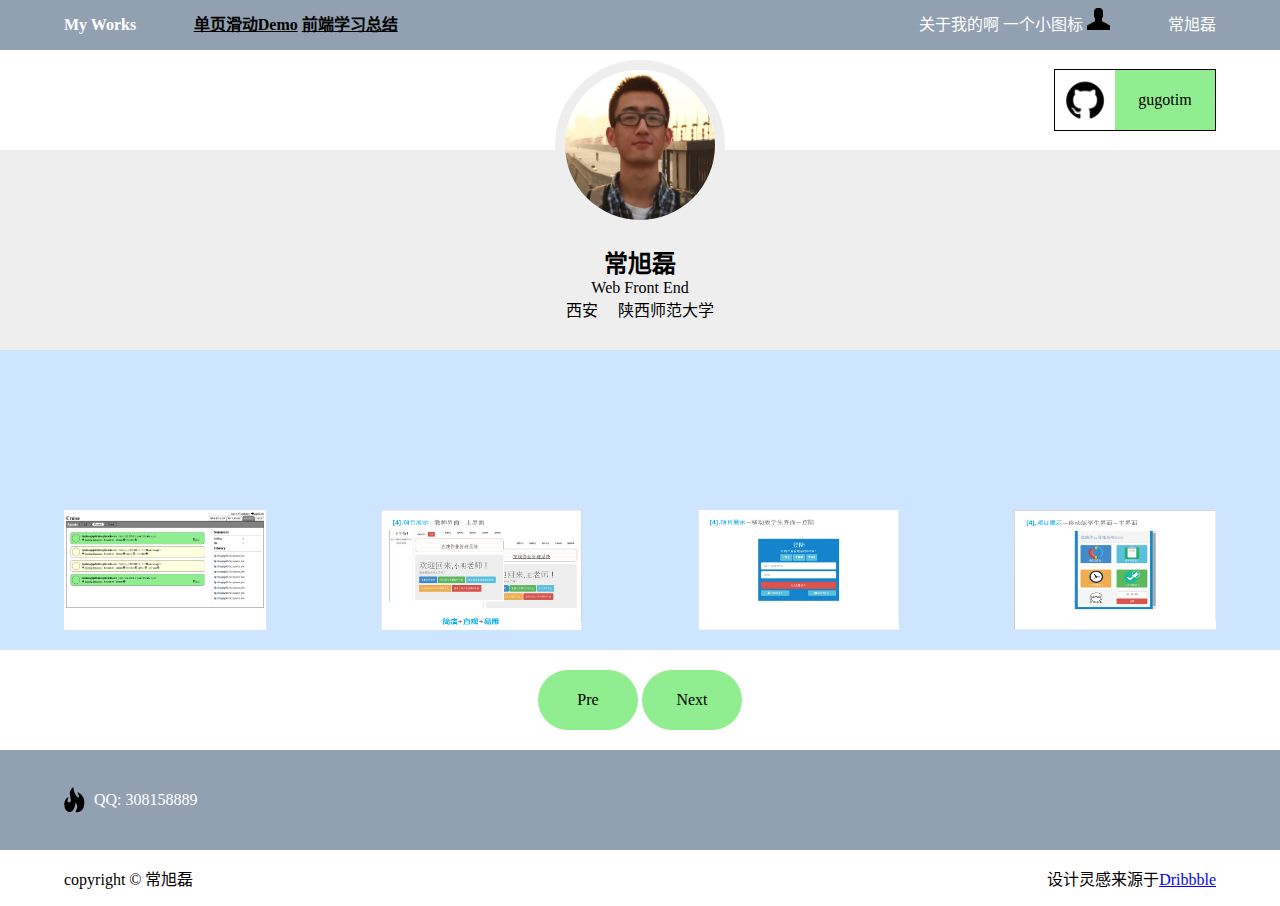
<file: index.html>
<!DOCTYPE html>
<html lang="zh-CN">
<head>
  <meta charset="utf-8" />
  <title>常旭磊的个人主页</title>
  <link rel="stylesheet" href="stylesheets/basic.css" />
</head>
<body>
  <div id="popup">
    <p>此页正在建设中呦</p>
  </div>
  <div id="wrapper">
    <header>
      <!-- <p><a href="tmp/">我的一些小作品</a></p> -->
      <p>My Works</p>
      <ul class="menu">
        <li><a href="cxl/index.html">单页滑动Demo</a></li>
        <li><a href="http://github.com/gugotim/summary">前端学习总结</a></li>
      </ul>
      <a>常旭磊</a>
      <ul class="icons">
        <li>关于我的啊
          <ul>
            <li><a href="#">我的证书</a></li>
            <li><a href="#">我的证书</a></li>
            <li><a href="#">我的证书</a></li>
          </ul>
        </li>
        <li><span>一个小图标</span></li>
        <li><span><img src="icons/glyphicons-4-user.png" /></span></li>
      </ul>
    </header>
    <div id="github">
      <ul>
        <li><a href="http://github.com/gugotim"><span>gugotim</span></a></li>
      </ul>
    </div>
    <div id="photo">
      <img src="images/photo3.PNG" />
      <h2>常旭磊</h2>
      <p>Web Front End</p>
      <p><span>西安</span><span>陕西师范大学</span></p>
    </div>
    <div id="blank"></div>
    <section class="code">
      <article>
        <h3>前端开发学习</h3>
        <p>掌握HTML CSS Javascript及ajax、json等技术。</p>
        <p>（已阅读书目：head first html&css，javascript高级程序设计，javascript DOM编程艺术；</p>
        <p>正阅读书目：javascript语言精粹，精通css，jquery基础教程）</p>
        <p>正学习使用Struts，Spring，Hibernate（JAVA）开发毕设项目，了解ASP.NET上C#编程，接触过C/C++，PHP与MYSQL编程。</p>
        <p>学习积极，对web开发有浓厚兴趣，享受实现所想功能的成就感。</p>
        <p>曾在校计算机科学协会担任外联部副部长，具有良好的人际交往、组织及沟通协调能力以及团队精神。</p>
      </article>
    </section>
    <section class="content">
      <!-- <article>
        <h3>ajax读取测试</h3>
        <p>ajax内容</p>
      </article> -->
      <!-- <h3>一些作品</h3> -->
      <img src="images/works/UIHomeWork.png" />
      <img src="images/asp/teacher.jpg" />
      <img src="images/asp/mobilelogin.jpg" />
      <img src="images/asp/mobilemain.jpg" />
    </section>
    <section class="fun">
      <article>
        <h3>项目经验</h3>
        <h4>2015.1-2015.5，基于SSH的大型在线学习系统（毕业设计项目）</h4>
        <p>网页版大型在线学习系统，使用html5解决多媒体交互，同时借助于jquery, 使用Struts，Spring，Hibernate开发。
本人参与系统分析与设计，同时负责完成学生功能，包括选课、查看课程资源与学习信息反馈等功能。</p>
        <h4>2014.4-2014.6，asp.net应用—在线作业管理系统</h4>
        <p>5人团队，依照完整软件工程过程开发一个基于WEB的在线作业管理系统，教师可以发布、批改作业，学生可以提交、查看成绩，同时学生功能拥有移动版。
作为team leader带领小组完成所有工作，同时完成了前端和后台代码编写。</p>
      </article>
    </section>
    <nav>
      <div id="goLeft" class="mybtn">Pre</div>
      <div id="goRight" class="mybtn">Next</div>
    </nav>
    <div id="sns-info">
      <img src="icons/glyphicons-23-fire.png" /><span>QQ: 308158889</span>
    </div>
    <footer>
      <p>copyright &copy; 常旭磊</p>
      <p>设计灵感来源于<a href="https://dribbble.com/shots/1943002-Dribbble-Redesign/attachments/335902">Dribbble</a></p>
    </footer>
  </div>
  <div id="dialog">
    <div>
      <img src="images/works/UIHomeWork.png" />
      <a id="close" href="#"><img src="icons/glyphicons-198-remove.png" /></a>
    <div>
  </div>
  <script src="scripts/addLoadEvent.js"></script>
  <script src="scripts/EventUtil.js"></script>
  <script src="scripts/basic.js"></script>
</body>
</html>
</file>
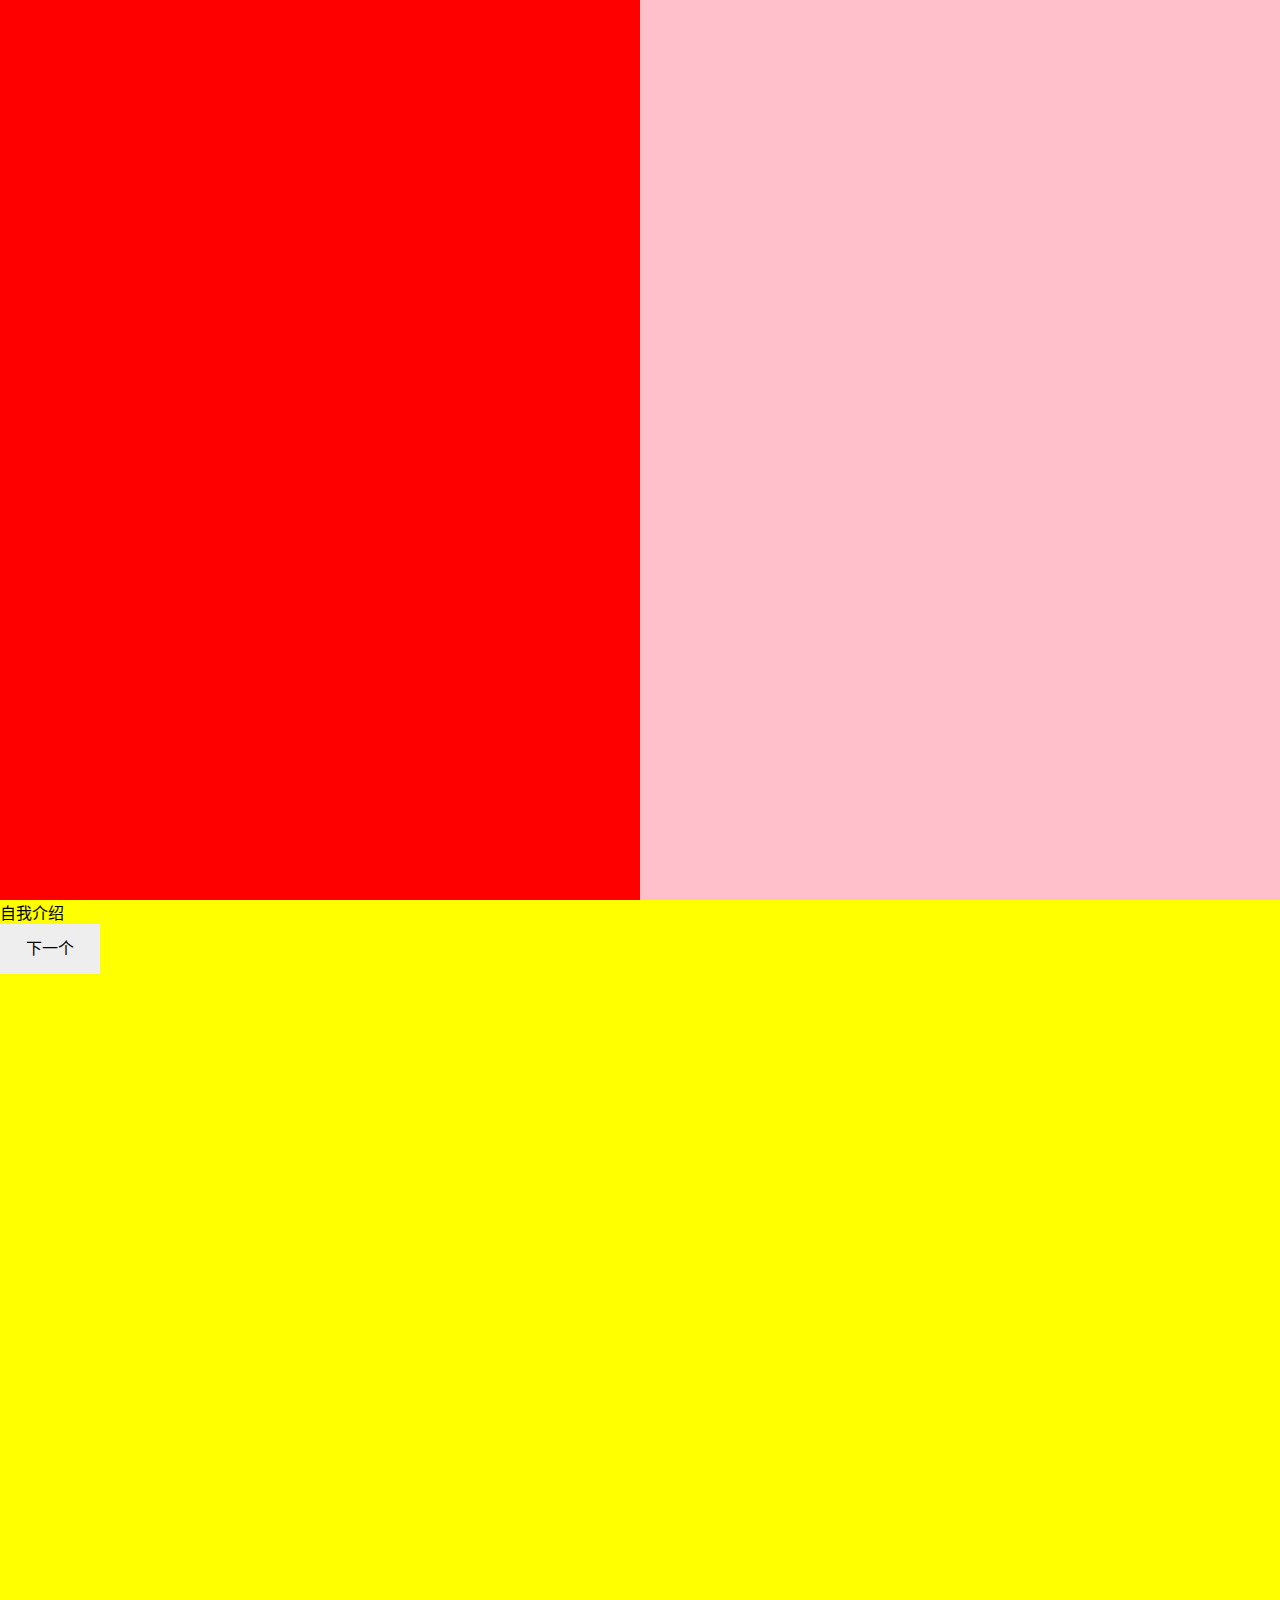
<file: cxl/index.html>
<!DOCTYPE HTML>
<html lang="zh-CN">
<head>
  <meta charset="utf-8" />
  <title>I'm cxl</title>
  <link rel="stylesheet" href="stylesheets/basic.css" />
</head>
<body>
  <div id="wrapper">
    <div id="leftDoor">
    </div>
    <div id="rightDoor">
    </div>     
    <div id="main">
      <div class="mybtn">try it</div>
      <sidebar>我是侧边栏</sidebar>
      <section id="content">
        <div id="switch">开关</div>
        <div class="goNext">下一个</div>
      </section>
    </div>
    <div id="intro">
      自我介绍
      <div class="goNext">下一个</div>
    </div>
    <footer>
      <div class="goNext">上去</div>
    </footer>
  </div>
  <script src="scripts/basic.js"></script>
</body>
</html>
</file>
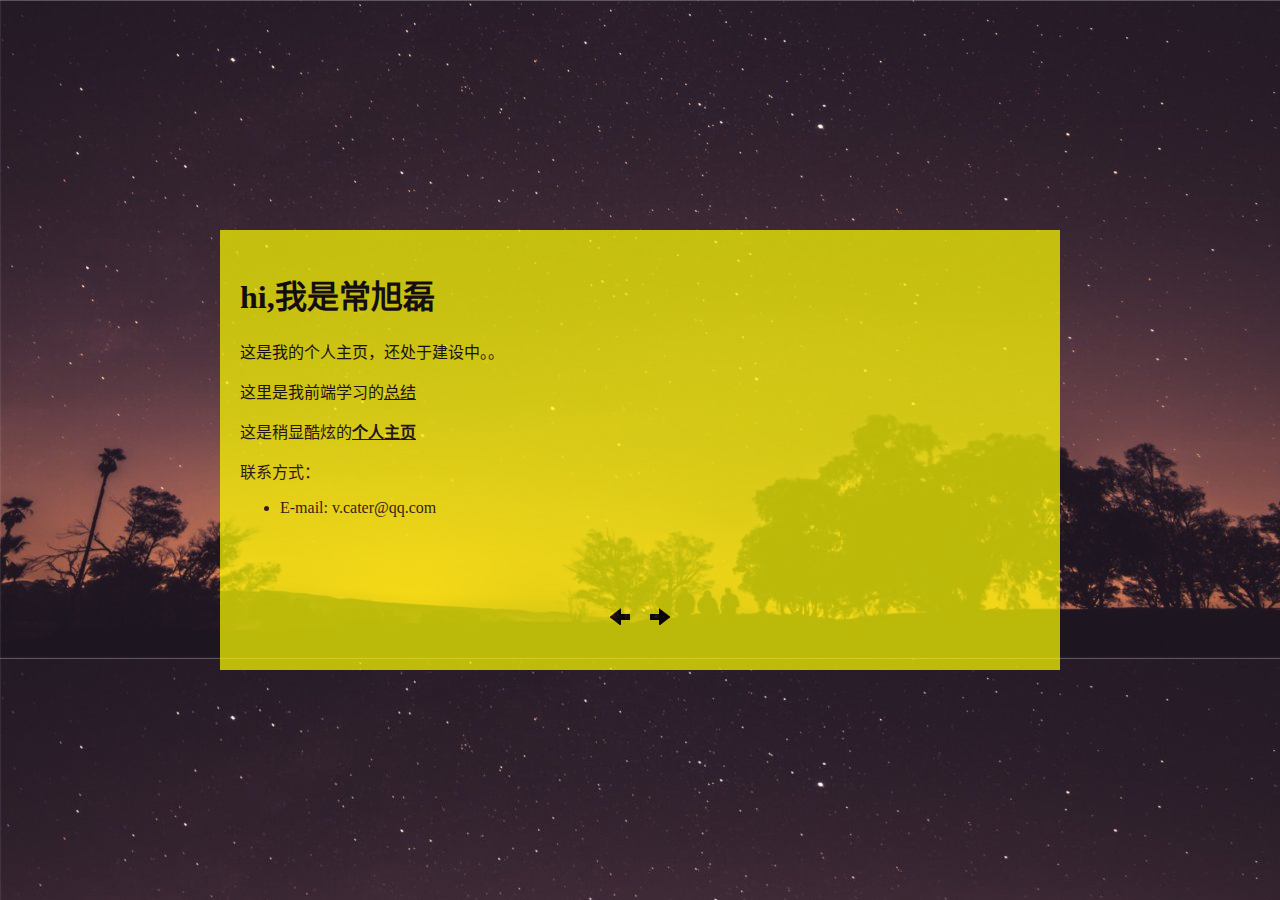
<file: tmp/index.html>
<!DOCTYPE html>
<html lang="zh-CN">
<head>
  <meta charset="utf-8" />
  <title>常旭磊的个人主页</title>
  <link rel="stylesheet" href="stylesheets/basic.css" />
</head>
<body>
  <div id="greetings" class="absolute-vertical-center">
    <h1>hi,我是常旭磊</h1>
    <p>这是我的个人主页，还处于建设中。。</p>
    <p>这里是我前端学习的<a href="http://github.com/gugotim/summary">总结</a></p>
    <p>这是稍显酷炫的<a href="../" class="specify">个人主页</a></p>
    联系方式：
    <ul>
      <li>E-mail: v.cater@qq.com</li>
    </ul>
    <div id="navigator">
      <a id="go-left" href="#"></a>
      <a id="go-right" href="#"></a>
    </div>
  </div>
  <div id="code">
    <p>我喜欢编程</p>
  </div>
  <div id="fun">
  </div>
  <div id="dialog">
    <p>我是个对话框</p>
  </div>
  <script src="scripts/addLoadEvent.js"></script>
  <script src="scripts/EventUtil.js"></script>
  <script src="scripts/basic.js"></script>
</body>
</html>
</file>
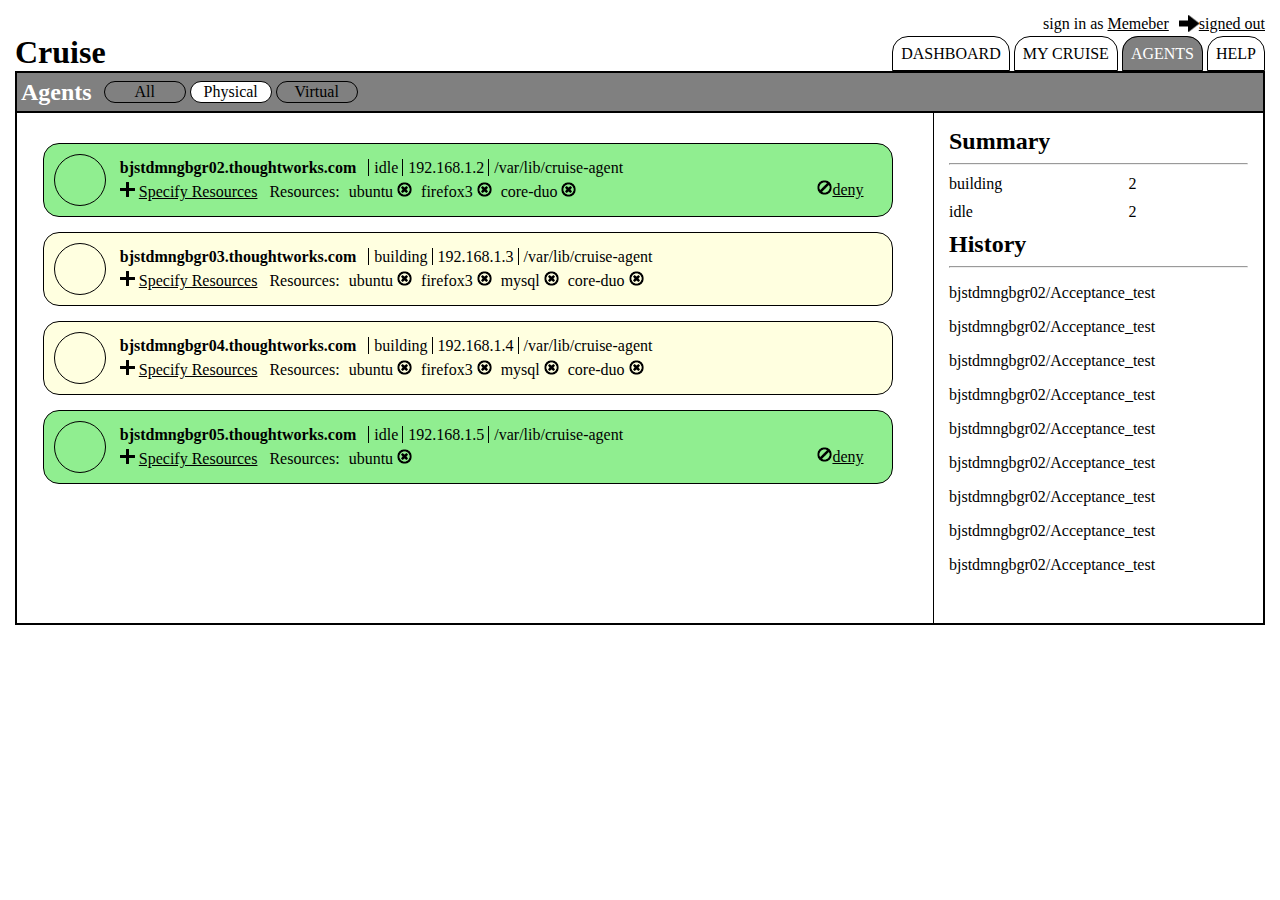
<file: UIHomeWork/index.html>
<!DOCTYPE HTML>
<html lang="en">
<head>
  <meta charset="utf-8" />
  <title>Cruise</title>
  <link rel="stylesheet" type="text/css" href="stylesheets/basic.css" />
</head>
<body>
<div class="wrapper">
  <div class="account">
    <div class="login">
      sign in as <a href="#">Memeber</a>
    </div>
    <div class="logout">
      <span><a href="#">signed out</a></span>
    </div>
  </div>
  <div class="nav clear">
    <h1>Cruise</h1>
    <ul>
      <li>DASHBOARD</li>
      <li>MY CRUISE</li>
      <li class="nav-active">AGENTS</li>
      <li>HELP</li>
    </ul>
    <div class="clear"></div>
  </div>
  <div class="content">
    <div class="option">
      <h2>Agents</h2>
      <ul>
        <li>All</li>
        <li class="option-active">Physical</li>
        <li>Virtual</li>
      </ul>
      <div class="clear"></div>
    </div>
    <div class="detail">
      <div class="item">
        <div class="round"></div>
        <div class="info">
          <p>bjstdmngbgr02.thoughtworks.com</p>
          <ul>
            <li>idle</li>
            <li>192.168.1.2</li>
            <li>/var/lib/cruise-agent</li>
          </ul>
          <p>
            <img src="png/glyphicons-433-plus.png" />
            <a class="add" href="#">Specify Resources</a>
          </p>
          <div class="resources">
            <ul class="resource-items">
              Resources:
              <li>ubuntu
                <a href="#"><img src="png/glyphicons-198-remove.png"/></a>
              </li>
              <li>firefox3
                <a href="#"><img src="png/glyphicons-198-remove.png"/></a>
              </li>
              <li>core-duo
                <a href="#"><img src="png/glyphicons-198-remove.png"/></a>
              </li>
            </ul>
            <div class="deny">
              <img src="png/glyphicons-200-ban.png" /><a href="#">deny</a>
            </div>
          </div>
        </div>
        <div class="clear"></div>
      </div>
      <div class="item">
        <div class="round"></div>
        <div class="info">
          <p>bjstdmngbgr03.thoughtworks.com</p>
          <ul>
            <li>building</li>
            <li>192.168.1.3</li>
            <li>/var/lib/cruise-agent</li>
          </ul>
          <p>
            <img src="png/glyphicons-433-plus.png" />
            <a class="add" href="#">Specify Resources</a>
          </p>
          <div class="resources">
            <ul class="resource-items">
              Resources:
              <li>ubuntu
                <a href="#"><img src="png/glyphicons-198-remove.png"/></a>
              </li>
              <li>firefox3
                <a href="#"><img src="png/glyphicons-198-remove.png"/></a>
              </li>
              <li>mysql
                <a href="#"><img src="png/glyphicons-198-remove.png"/></a>
              </li>
              <li>core-duo
                <a href="#"><img src="png/glyphicons-198-remove.png"/></a>
              </li>
            </ul>
          </div>
        </div>
        <div class="clear"></div>
      </div>
      <div class="item">
        <div class="round"></div>
        <div class="info">
          <p>bjstdmngbgr04.thoughtworks.com</p>
          <ul>
            <li>building</li>
            <li>192.168.1.4</li>
            <li>/var/lib/cruise-agent</li>
          </ul>
          <p>
            <img src="png/glyphicons-433-plus.png" />
            <a class="add" href="#">Specify Resources</a>
          </p>
          <div class="resources">
            <ul class="resource-items">
              Resources:
              <li>ubuntu
                <a href="#"><img src="png/glyphicons-198-remove.png"/></a>
              </li>
              <li>firefox3
                <a href="#"><img src="png/glyphicons-198-remove.png"/></a>
              </li>
              <li>mysql
                <a href="#"><img src="png/glyphicons-198-remove.png"/></a>
              </li>
              <li>core-duo
                <a href="#"><img src="png/glyphicons-198-remove.png"/></a>
              </li>
            </ul>
          </div>
        </div>
        <div class="clear"></div>
      </div>
      <div class="item">
        <div class="round"></div>
        <div class="info">
          <p>bjstdmngbgr05.thoughtworks.com</p>
          <ul>
            <li>idle</li>
            <li>192.168.1.5</li>
            <li>/var/lib/cruise-agent</li>
          </ul>
          <p>
            <img src="png/glyphicons-433-plus.png" />
            <a class="add" href="#">Specify Resources</a>
          </p>
          <div class="resources">
            <ul class="resource-items">
              Resources:
              <li>ubuntu
                <a href="#"><img src="png/glyphicons-198-remove.png"/></a>
              </li>
            </ul>
            <div class="deny">
              <img src="png/glyphicons-200-ban.png" /><a href="#">deny</a>
            </div>
          </div>
        </div>
        <div class="clear"></div>
      </div>
    </div>
    <div class="more-info">
      <div class="summary">
        <h2>Summary</h2>
        <hr />
        <div>
          <div>building</div><div>2</div>
        </div>
        <div>
          <div>idle</div><div>2</div>
        </div>
      </div>
      <div>
        <h2>History</h2>
        <hr />
        <p>bjstdmngbgr02/Acceptance_test</p>
        <p>bjstdmngbgr02/Acceptance_test</p>
        <p>bjstdmngbgr02/Acceptance_test</p>
        <p>bjstdmngbgr02/Acceptance_test</p>
        <p>bjstdmngbgr02/Acceptance_test</p>
        <p>bjstdmngbgr02/Acceptance_test</p>
        <p>bjstdmngbgr02/Acceptance_test</p>
        <p>bjstdmngbgr02/Acceptance_test</p>
        <p>bjstdmngbgr02/Acceptance_test</p>
      </div>
    </div>
    <div class="clear"></div>
  </div>
</div>
<div id="dialog">
  <p>Separate mutiple resources name with commas</p>
  <input id="resource-text" type="text"/><br />
  <input id="submit" type="button" value="Add Resources" />
  <input id="close" type="button" value="Close" />
</div>
  <script src="scripts/EventUtil.js"></script>
  <script src="scripts/addLoadEvent.js"></script>
  <script src="scripts/basic.js"></script>
</body>
</html>
</file>
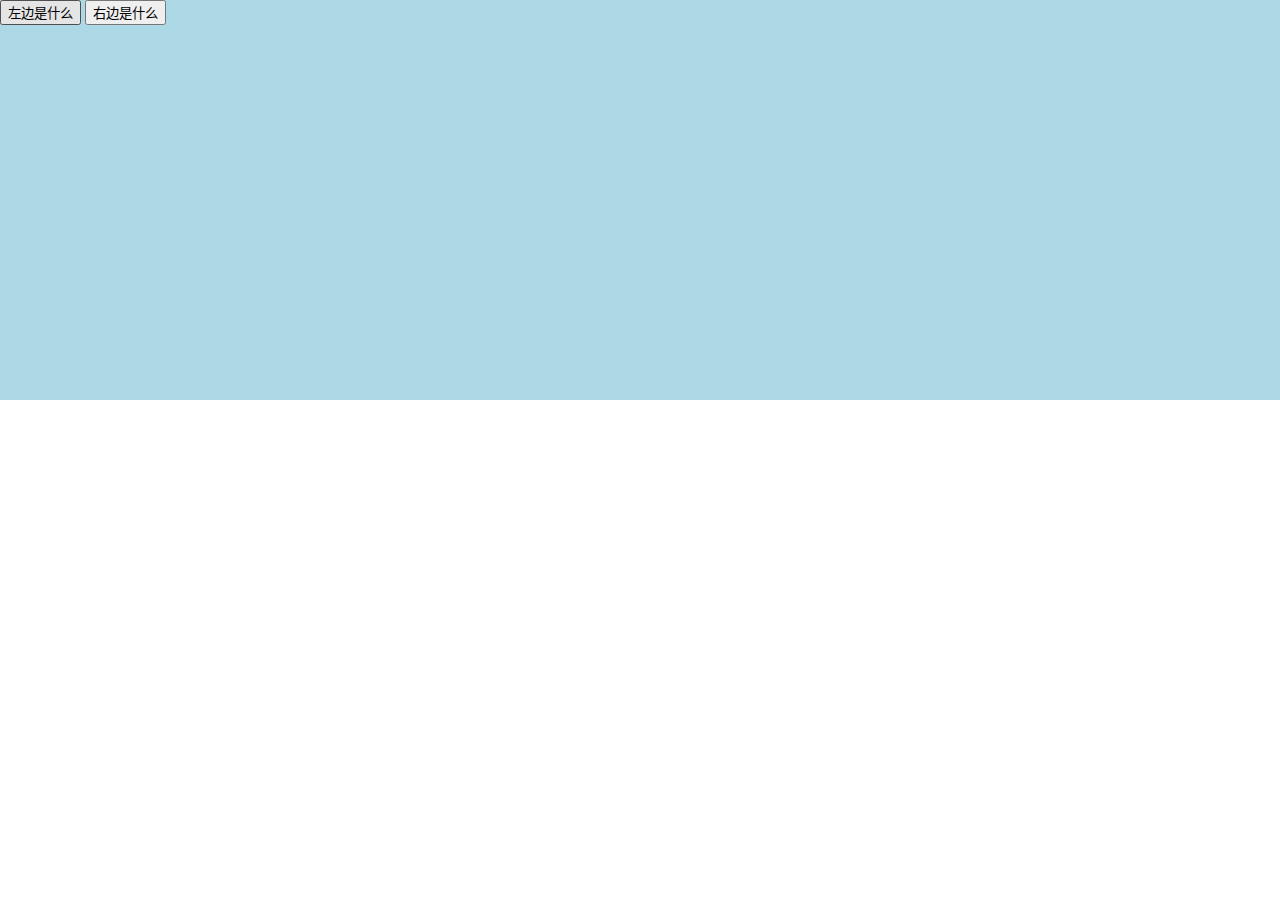
<file: demo.html>
<!DOCTYPE html>
<html lang="zh-CN">
<head>
  <meta charset="utf-8" />
  <title>demo</title>
  <link rel="stylesheet" href="stylesheets/demo.css" />
</head>
<body>
  <div id="content">
    <input type="button" value="左边是什么" />
    <input type="button" value="右边是什么" />
  </div>
  <div id="side-bar-left">
    <input type="button" value="左边进去" />
    <p>我是常旭磊</p>
  </div>
  <div id="side-bar-right">
    <input type="button" value="右边进去" />
    <p>我是cxl</p>
  </div>
  <script src="scripts/demo.js"></script>
</body>
</html>
</file>
<file: stylesheets/basic.css>
body {
  margin: 0px;
  /*background-color: black;*/
  /*font-family: Impact;*/
}
#popup {
  transition: top 1.5s;
  position: fixed;
  width: 20%;
  height: 44px;
  border: 3px solid black;
  /*line-height: 50px;*/
  text-align: center;
  margin: 0;
  right: 50%;
  top: -50px;
  margin-right: -10%;
  z-index: 3;
  background-color: lightgreen;
}
#wrapper {
  position: relative;
  min-width: 1024px;
  overflow: hidden;
  /*background-color: white;*/
}
#github, #blank, #sns-info, section, nav, header, footer {
  /*border: 1px solid black;*/
  padding: 0 5%;
}
header {
  height: 50px;
  line-height: 50px;
  background-color: #92A1B2;
  color: white;
  border: none;
}
header>p:first-child {
  float: left;
  margin: 0;
  font-weight: bold;
}
header>p:first-child a {
  color: white;
}
ul {
  list-style: none;
  display: inline-block;
  padding-left: 0;
  margin: 0;
}
header ul li {
  display: inline;
}
header ul.menu {
  margin-left: 5%;
  float: left;
}
header ul.menu a {
  color: black;
  font-weight: bold;
}
header ul.icons {
  float: right;
  margin-right: 5%;
  position: relative;
}
header ul.icons>li {
  position: relative;
  display: inline-block;
}
header ul.icons li:hover {
  background-color: lightgreen;
  color: black;
}
header ul.icons li ul {
  display: none;
  list-style: none;
  padding-left: 0;
  position: absolute;
  z-index: 6;
  background-color: lightblue;
  color: black;
}
header ul.icons li ul li {
  display: block;
  text-align: center;
}
header ul.icons li ul li a {
  text-decoration: none;
  color: black;
}
header ul.icons li ul li:hover {
  border: 4px solid black;
}
header>a {
  float: right;
}
#github {
  height: 100px;
  line-height: 100px;
  position: relative;
}
#github div {
  position: absolute;
  border: 4px solid black;
}
#github div img {
  position: absolute;
  height: 60px;
  width: 60px;
  margin-top: 20px;
}
#github a {
  text-decoration: none;
  color: black;
}
#github a span {
  margin-left: 60px;  
}
#github ul {
  position: absolute;
  right: 5%;
}
#github ul li {

}
#github ul li span {
  background-color: lightgreen;
  display: block;
  height: 60px;
  width: 100px;
  line-height: 60px;
  text-align: center;
  margin-top: 19px;
  border: 1px solid black;
  padding-left: 60px;
  background: lightgreen url(../icons/github.gif) no-repeat;
  background-size: 60px 60px;
}
#github ul li span:hover {
  border: 4px solid black;
  margin-top: 18px;
}
#blank {
  height: 200px;
  background-color: #eee;
  border: none;
  /*border-bottom: 1px solid black;*/
}
#photo {
  position: absolute;
  height: 150px;
  top: 50px;
  right: 50%;
  width: 200px;
  margin-right: -100px;
  text-align: center;
  border: none;
}
#photo img {
  margin: 10px auto;
  width: 150px;
  height: 150px;
  border-radius: 50%;
  border: 10px solid #eee;
}
#photo h2 {
  margin: 0;
  font-size: 1.5em;
}
#photo>p {
  margin: 0;
}
#photo>p:nth-child(4) span {
  /*color: #5B00FF;*/
}
#photo>p:nth-child(4) span:first-child {
  margin-right: 20px;
}
section.content, section.code, section.fun {
  height: 300px;
  background-color: #CDE5FF;
}
section.content {
  position: relative;
}
section.content h3 {
  /*display: inline-block;*/
  float: left;
  margin: 0;
}
section.content img {
  float: left;
  width: 17.5%;
  height: 120px;
  margin-top: 160px;
  margin-right: 10%;
}
section.content img:hover {
  cursor: pointer;
}
section.content img:nth-child(4n) {
  margin-right: 0;
}
section.code, section.fun {
  width: 90%;
  position: absolute;
  opacity: 0.9;
}
section.code {
  /*background-color: green;*/
  left: -100%;
  transition: left 1.5s;
}
section.fun {
  /*background-color: orange;*/
  right: -100%;
  transition: right 1.5s;
}
nav {
  /*border-top: 1px solid black;*/
  height: 100px;
  line-height: 100px;
  text-align: center;
  /*background-color: #7E88B2;*/
}
#sns-info {
  position: relative;
  height: 100px;
  line-height: 100px;
  background-color: #92A1B2;
  color: white;
}
#sns-info img {
  position: absolute;
  top: 50%;
  margin-top: -13px;
}
#sns-info span {
  margin-left: 30px;
}
footer {
  /*color: white;*/
  height: 50px;
  /*background-color: #FFC6B4;*/
}
footer p:first-child {
  display: inline-block;
}
footer p:nth-child(2) {
  float: right;
  display: inline-block;
}
.mybtn {
  border-radius: 2em;
  display: inline-block;
  width: 100px;
  height: 60px;
  line-height: 60px;
  background-color: lightgreen;
  cursor: pointer;
}
.mybtn[disabled] {
  background-color: #ddd;
}
#dialog {
  display: none;
  position: fixed;
  z-index: 2;
  width: 100%;
  height: 100%;
  top: 0;
  background-color: black;
  opacity: 0.9;
}
#dialog div {
  /*position: relative;*/
}
#dialog div>img {
  position: absolute;
  top: 50%;
  margin-top: -300px;
  height: 600px;
  /*margin-left: -30%;*/
  left: 10%;
  width: 80%;
  cursor: pointer;
}
#dialog div a img {
  background-color: white;
  position: absolute;
  top: 0;
  right: 0;
  width: 50px;
  height: 50px;
  border: 4px solid white;
  border-radius: 50% 50% 50% 50%;
}
</file>
<file: cxl/stylesheets/basic.css>
body {
  margin: 0;
  position: absolute;
  top: 0;
  width: 100%;
  left: 0;
  bottom: 0;
  transition: bottom 1.5s, top 1.5s, scroll 1.5s;
  /*overflow: hidden;*/
}
#wrapper {
  /*position: relative;*/
}
#leftDoor, #rightDoor {
  width: 50%;
  position: fixed;
  z-index: 2;
  height: 100%;
  top: 0;
}
#leftDoor {
  left: 0;
  background-color: red;
  transition: left 1.5s;
}
#rightDoor {
  right: 0;
  background-color: pink;
  transition: right 1.5s;
}
.mybtn {
  position: absolute;  
  z-index: 1;
  left: 0;
  width: 50px;
  height: 100px;
  top: 300px;
  margin-top: -50px;
  background-color: #eee;
  text-align: center;
  line-height: 100px;
}
.mybtn:hover {
  border: 4px solid black;
  margin-top: -52px;
}
#main {
  position: absolute;
  top: 0;
  right: 0;
  top: 0;
  bottom: 0;
  width: 100%;
  height: 100%;
  transition: margin-top 1.5s;
}
#main sidebar, #content, #intro {
  /*height: 600px;*/
  height: 100%;
  position: absolute;
}
div#main sidebar {
  left: 0;
  width: 25%;
  background-color: lightgreen;
  transition: left 1.5s;
}
#content {
  left: 25%;
  right: 0;
  /*border: 4px solid black;*/
  background-color: lightblue;
  transition: left 1.5s;
}
#intro {
  top: 100%;
  left: 0;
  right: 0;
  background-color: yellow;
  transition: top 1.5s;
}
#switch, .goNext {
  text-align: center;
  line-height: 50px;
  width: 100px;
  height: 50px;
  background-color: #eee;
}
#switch:hover, .goNext:hover {
  border: 4px solid black;
}
footer {
  height: 100%;
  width: 100%;
  background-color: black;
  position: absolute;
  top: 200%;
}
</file>
<file: tmp/stylesheets/basic.css>
body {
  margin: 0px;
  background: url(../images/background.jpg);
}
.absolute-vertical-center {
  position: absolute;
  left: 0;
  right: 0;
  top: 0;
  bottom: 0;
  margin: auto;
}
#greetings {
  padding: 20px;
  min-width: 800px;
  width: 60%;
  height: 400px;
  background-color: yellow;
  opacity: 0.7;
}
#greetings p a {
  color: black;
  position: relative;
}
#greetings p a.specify {
  font-weight: bold;
}
#greetings p a:hover {
  background: url(../icons/glyphicons-51-link.png) no-repeat top left;
  background-size: 20px 15px;
  padding-left: 20px;
}
#navigator {
  margin: 0 auto;
  position: absolute;
  right:50%;
  margin-right: -30px;
  bottom: 10%;
}
#go-left{
  background: url(../icons/glyphicons-211-left-arrow.png) no-repeat top left;
  padding-left: 20px;
  padding-right: 10px;
  background-size: 20px;
}
#go-right{
  background: url(../icons/glyphicons-212-right-arrow.png) no-repeat top right;
  padding-right: 20px;
  padding-left: 10px;
  background-size: 20px;
}
#code {
  height: 400px;
  width: 200px;
  background-color: white;
  opacity: 0.9;
  position: absolute;
  transition: left 1.5s;
  top: 50%;
  margin-top: -220px;
  padding: 20px;
  left: -240px;
}
#dialog {
  background-color: white;
  padding: 0px 10px;
  left: 0px;
  top: 20px;
  display: none;
  position: absolute;
  border: 1px solid black;
  height: 50px;
  width: 350px;
}
</file>
<file: UIHomeWork/stylesheets/basic.css>
body {
  margin: 0px;
  padding: 0px;
}
.clear {
  clear: both;
}
a {
  color:black;
}
.wrapper {
  padding: 15px;
  min-width: 1024px;
  margin: 0 auto;
  font-size: medium;
}
.detail, .more-info {
  height: 480px;
}
ul {
  list-style: none;
  padding: 0px;
}
ul li {
  display: inline;
}
.account {
  float: right;
}
.account img {
  height: 18px;
}
.login {
  float:left;
}
.logout {
  float: right;
  margin-left: 10px;
}
.logout span {
  padding-left: 20px;
  background: url(../png/glyphicons-212-right-arrow.png) no-repeat left center;
}
.nav {
  /*background-color: pink;*/
}
.nav-active {
  background-color: grey;
  color: white;
}
.nav h1 {
  float: left;
  margin: 0px;
  line-height: 38px;
}
.nav ul {
  float:right;
  margin: 3px 0px 0px 0px;
  line-height: 35px;
}
.nav ul li{
  padding: 8px;
  border-radius:1em 1em 0 0;
  border: 1px solid black;
}
.option {
  background-color: grey;
  border-bottom: 2px solid black;
}
.option-active {
  background-color: white;
  color: black;
}
.option h2 {
  color: white;
  float: left;
  margin: 0px;
  line-height: 30px;
  padding: 4px;
}
.option ul {
  float: left;
  margin: 0px;
  line-height: 20px;
  padding: 8px;
  text-align: center;
}
.option li {
  width: 5em;
  display: inline-block;
  /*padding: 2px;*/
  border: 1px solid black;
  border-radius: 1em;
}
.content {
  border: 2px solid black;
}
.detail {
  float:left;
  width: 70%;
  padding: 15px;
}
.item {
  background-color: lightgreen;
  width: 95%;
  border: 1px solid black;
  margin: 15px auto;
  padding: 10px;
  border-radius: 1em;
}
.item:nth-child(2), .item:nth-child(3) {
  background-color: lightyellow;
}
.round {
  display: inline-block;
  width: 50px;
  height: 50px;
  border: 1px solid black;
  float: left;
  border-radius: 50%;
}
.info {
  float: left;
  width: 90%;
  margin-left: 10px;
  padding: 2px;
  line-height: 20px;
}
.info p {
  float: left;
  margin: 2px;
}
.info p img {
  height: 15px;
}
.info ul {
  float: left;
  margin: 2px 2px 2px 10px;
}
.info ul li {
  padding-left: 5px;
}
.info>ul li {
  border-left: 1px solid black;
}
.info>p:nth-child(1) {
  font-weight: bold;
}
.info>p:nth-child(3) {
  clear:both;
}
.resources ul li a img {
  height: 15px;
}
.deny {
  float: right;
}
.deny img {
  height:15px;
}
.more-info {
  border-left: 1px solid black;
  padding: 15px;
  float:right;
  width: 24%;
}
.more-info h2 {
  margin: 0px;
}
.summary>div {
  margin: 10px 0px;
}
.summary div div:nth-child(1) {
  display: inline-block;
  width:60%;
}
.summary div div:nth-child(2) {
  display: inline-block;
}
.add {
  positon: relative;
}
#dialog {
  margin-top: 10px;
  background-color: white;
  position: absolute;
  padding: 10px;
  border: 1px solid black;
  width: 400px;
  display: none;
}
#dialog input {
  margin-top: 10px;
}
#dialog input[type="text"] {
  width: 90%;
}
#dialog input[type="button"] {
  border-radius: 1em;
  border: 2px solid black;
}
</file>
<file: stylesheets/demo.css>
body {
  margin: 0;
}
#content {
  width: 100%;
  height: 400px;
  background-color: lightblue;
  transition: margin 1.5s;
}
#side-bar-left {
  position: absolute;
  top: 0;
  left: -400px;
  width: 400px;
  height: 400px;
  background-color: lightgreen;
  transition: left 1.5s;
}
#side-bar-right {
  position: absolute;
  top: 0;
  right: -400px;
  display: none;
  width: 400px;
  height: 400px;
  background-color: lightgreen;
  transition: right 1.5s; display 1.5s;
}
</file>
